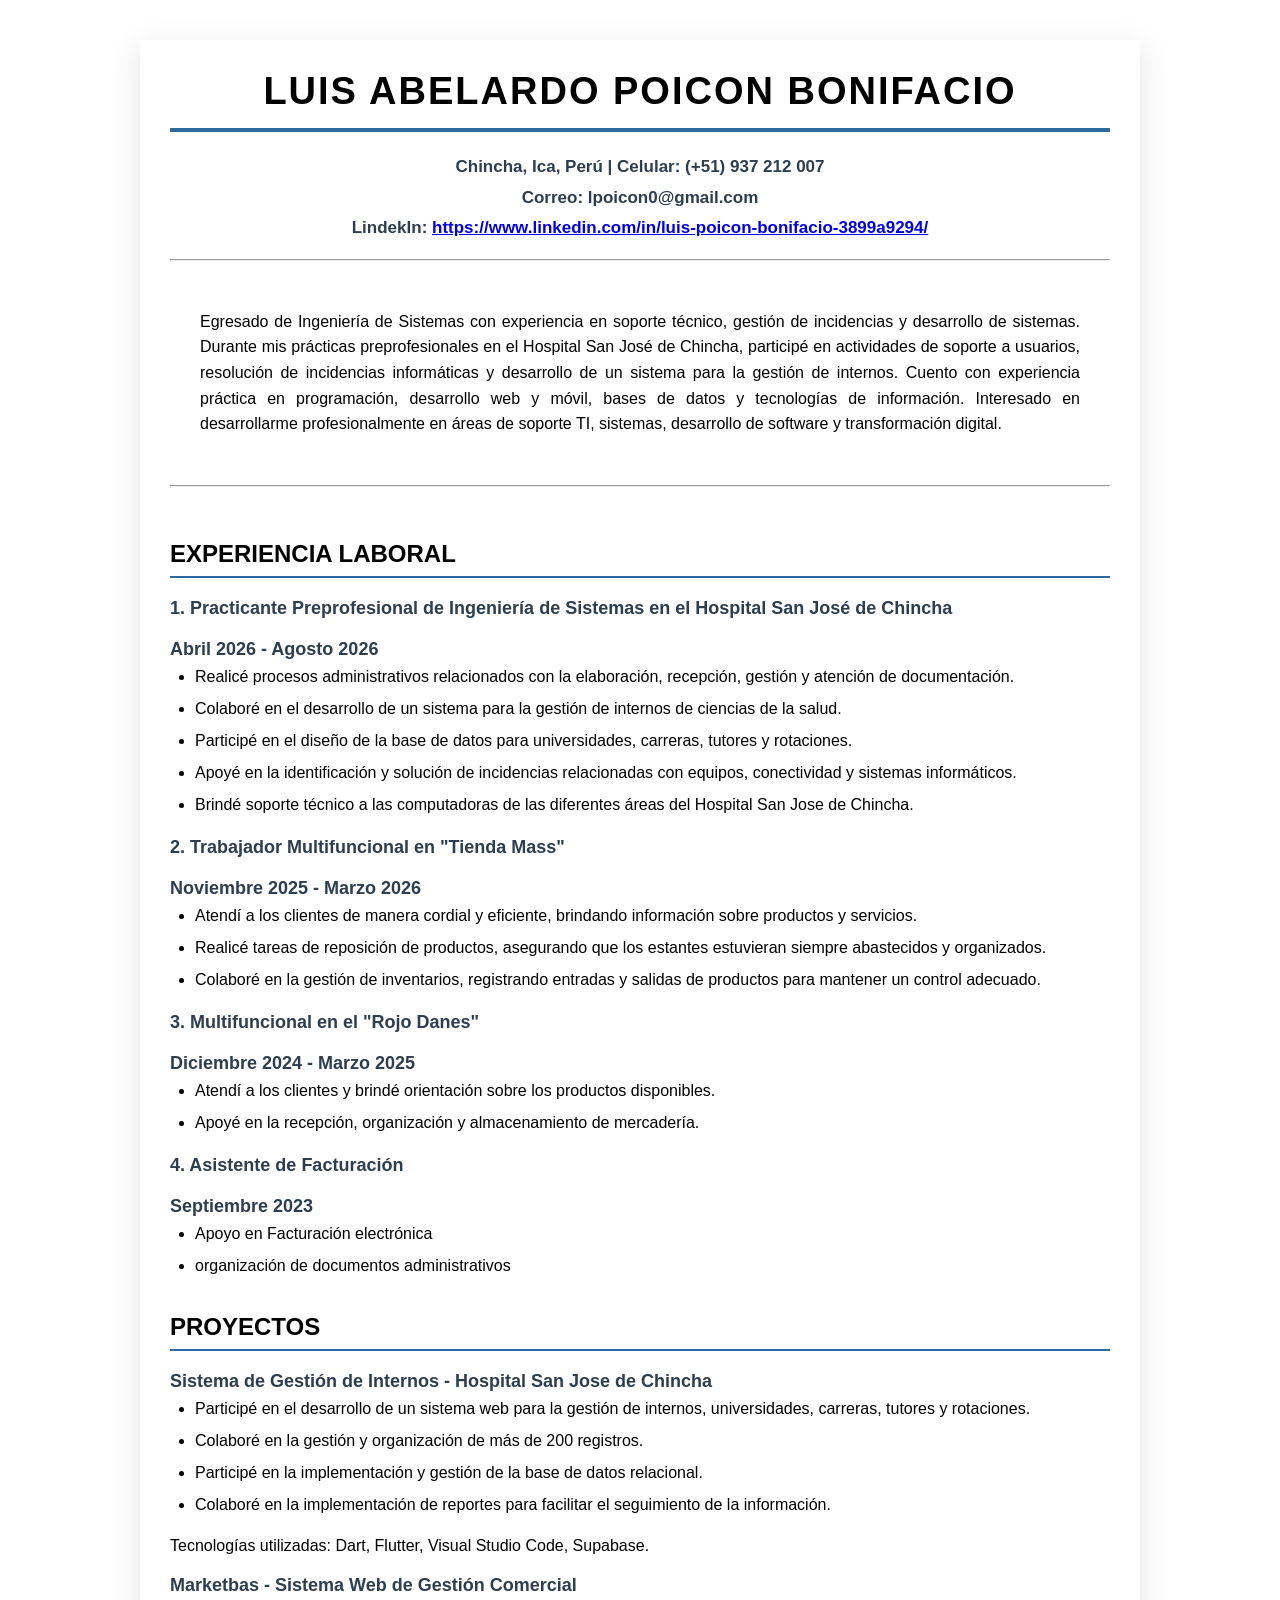
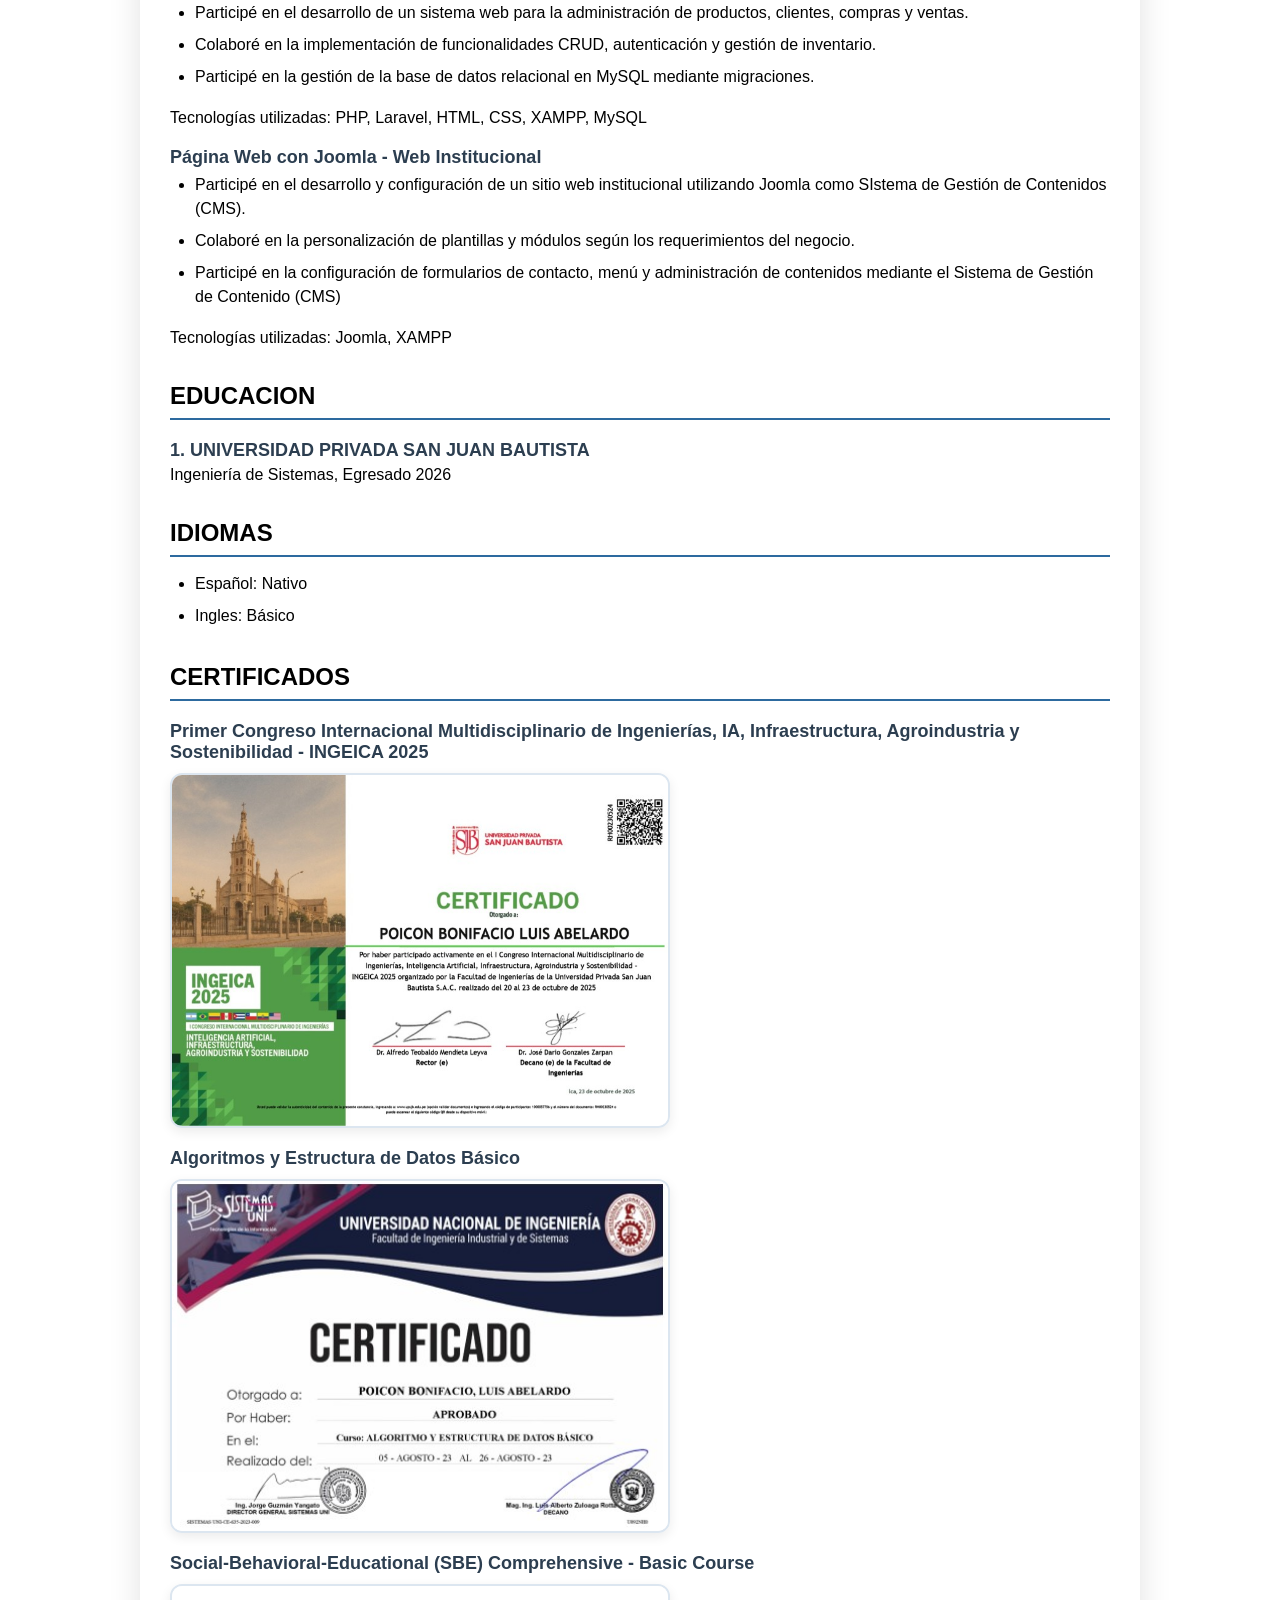
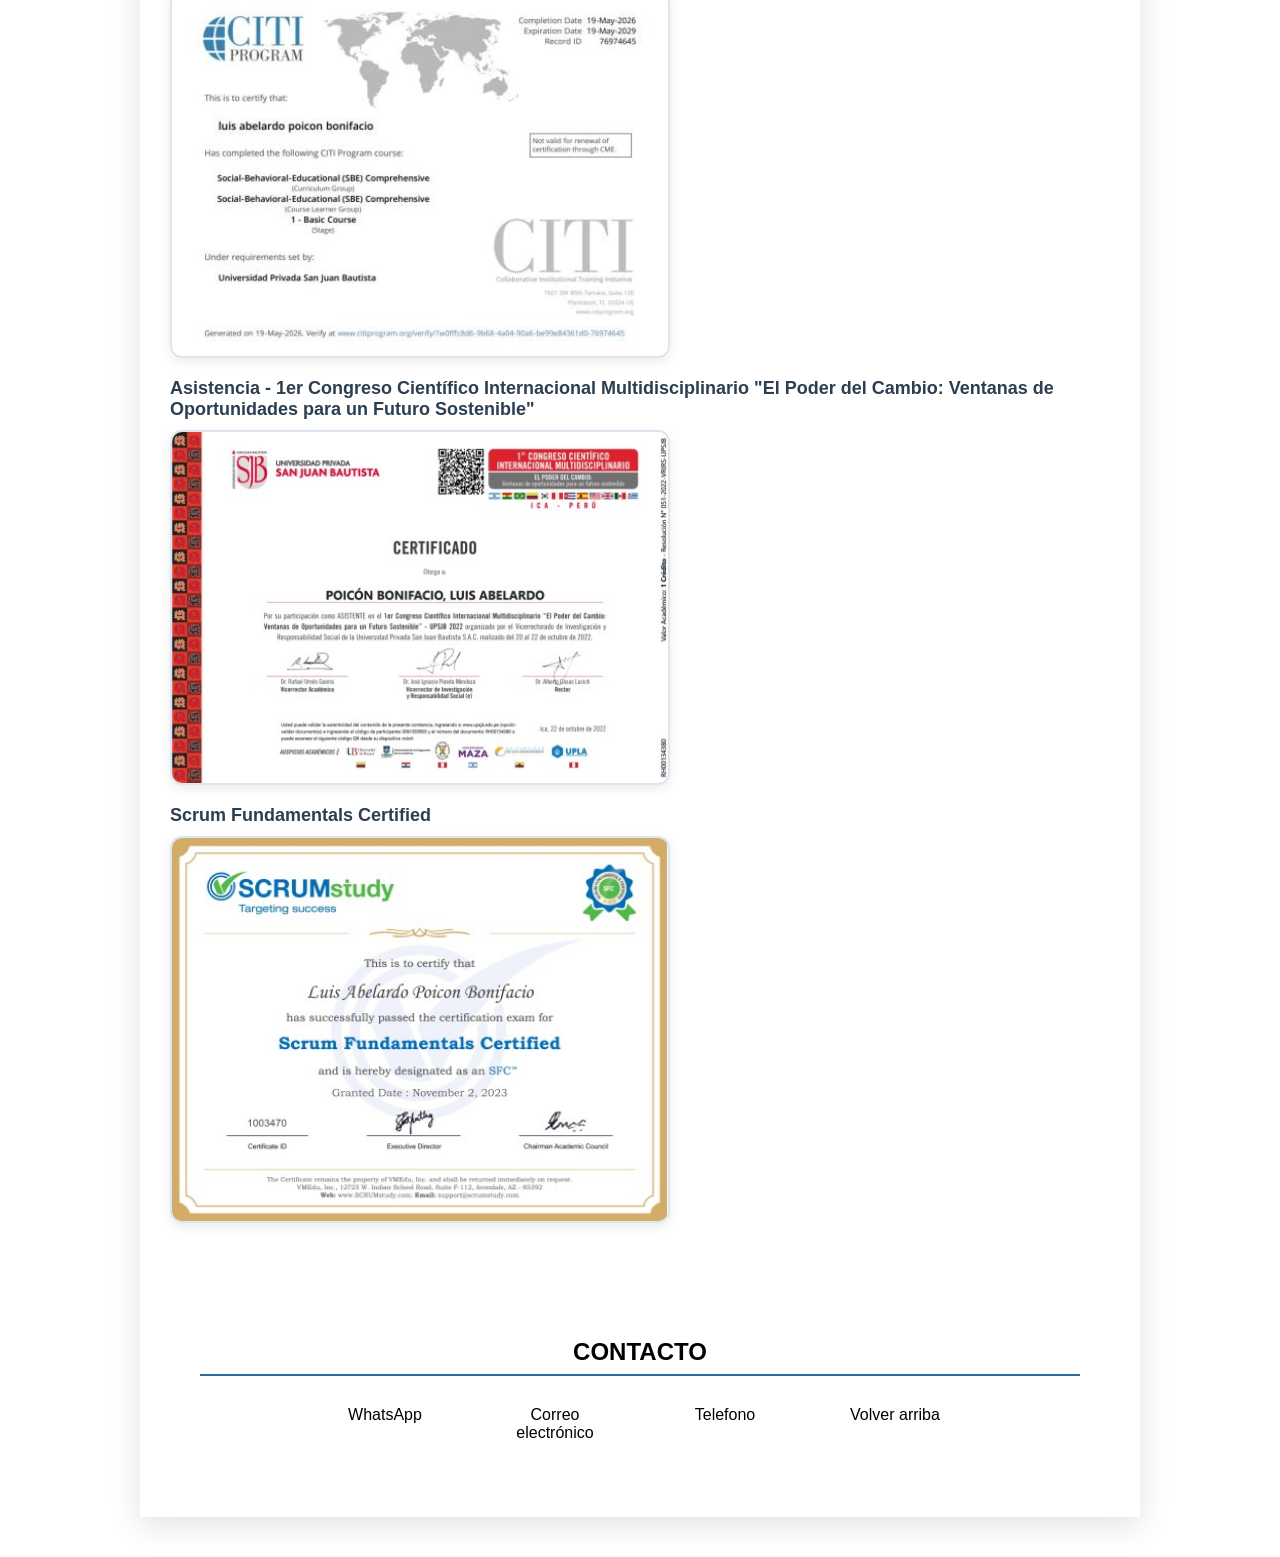
<file: index.html>
<!DOCTYPE html>
<html>
<head>
    <title>Document</title>
    <link rel="stylesheet" href="estilo.css">
</head>
<body>
        <header>

            <h1 class="encabezado" id="INICIO">LUIS ABELARDO POICON BONIFACIO</h1>

        </header>

        <section>
            <article>
                <h2 class="datos" >Chincha, Ica, Perú | Celular: (+51) 937 212 007
                    <br>
                    Correo: lpoicon0@gmail.com
                    <br>
                    LindekIn:
                    <a target="_blank" href="https://www.linkedin.com/in/luis-poicon-bonifacio-3899a9294/">https://www.linkedin.com/in/luis-poicon-bonifacio-3899a9294/</a>

                </h2>
        
                
                <hr><br>
                

                <p class="descripcion">Egresado de Ingeniería de Sistemas con experiencia en soporte técnico, gestión de incidencias y desarrollo de sistemas. Durante mis prácticas preprofesionales en el Hospital San José de Chincha, participé en actividades de soporte a usuarios, resolución de incidencias informáticas y desarrollo de un sistema para la gestión de internos. Cuento con experiencia práctica en programación, desarrollo web y móvil, bases de datos y tecnologías de información. Interesado en desarrollarme profesionalmente en áreas de soporte TI, sistemas, desarrollo de software y transformación digital.</p>
                <br><hr>
                
                <br>    
                
                <h2>EXPERIENCIA LABORAL</h2>
                <H3>1. Practicante Preprofesional de Ingeniería de Sistemas en el Hospital San José de Chincha </H3>
                <h3>Abril 2026 - Agosto 2026</h3>

                <ul>
                    <li>Realicé procesos administrativos relacionados con la elaboración, recepción, gestión y atención de documentación.</li>
                    <li>Colaboré en el desarrollo de un sistema para la gestión de internos de ciencias de la salud.</li>
                    <li>Participé en el diseño de la base de datos para universidades, carreras, tutores y rotaciones.</li>
                    <li>Apoyé en la identificación y solución de incidencias relacionadas con equipos, conectividad y sistemas informáticos.</li>
                    <li>Brindé soporte técnico a las computadoras de las diferentes áreas del Hospital San Jose de Chincha.</li>

                </ul>

                <h3>2. Trabajador Multifuncional en "Tienda Mass"</h3>
                <h3>Noviembre 2025 - Marzo 2026</h3>
                <ul>
                    <li>Atendí a los clientes de manera cordial y eficiente, brindando información sobre productos y servicios.</li>
                    <li>Realicé tareas de reposición de productos, asegurando que los estantes estuvieran siempre abastecidos y organizados.</li>
                    <li>Colaboré en la gestión de inventarios, registrando entradas y salidas de productos para mantener un control adecuado.</li>
                </ul>

                <h3>3. Multifuncional en el "Rojo Danes"</h3>
                <h3>Diciembre 2024 - Marzo 2025</h3>
                <ul>

                    <li>Atendí a los clientes y brindé orientación sobre los productos disponibles.</li>
                    <li>Apoyé en la recepción, organización y almacenamiento de mercadería.</li>

                </ul>

                <h3>4. Asistente de Facturación</h3>
                <h3>Septiembre 2023</h3>

                <ul>

                    <li>Apoyo en Facturación electrónica</li>
                    <li>organización de documentos administrativos</li>

                </ul>

                <H2>PROYECTOS</H2>

                <h3>Sistema de Gestión de Internos - Hospital San Jose de Chincha</h3>
                <ul>
                    <li>Participé en el desarrollo de un sistema web para la gestión de internos, universidades, carreras, tutores y rotaciones.</li>
                    <li>Colaboré en la gestión y organización de más de 200 registros.</li>
                    <li>Participé en la implementación y gestión de la base de datos relacional.</li>
                    <li>Colaboré en la implementación de reportes para facilitar el seguimiento de la información.</li>
                </ul>

                <p>Tecnologías utilizadas: Dart, Flutter, Visual Studio Code, Supabase.</p>

                <h3>Marketbas - Sistema Web de Gestión Comercial</h3>
                <ul>
                    <li>Participé en el desarrollo de un sistema web para la administración de productos, clientes, compras y ventas.</li>
                    <li>Colaboré en la implementación de funcionalidades CRUD, autenticación y gestión de inventario.</li>
                    <li>Participé en la gestión de la base de datos relacional en MySQL mediante migraciones.</li>  
                </ul>

                <p>Tecnologías utilizadas: PHP, Laravel, HTML, CSS, XAMPP, MySQL</p>

                <h3>Página Web con Joomla - Web Institucional</h3>
                <ul>
                    <li>Participé en el desarrollo y configuración de un sitio web institucional utilizando Joomla como SIstema de Gestión de Contenidos (CMS).</li>
                    <li>Colaboré en la personalización de plantillas y módulos según los requerimientos del negocio.</li>
                    <li>Participé en la configuración de formularios de contacto, menú y administración de contenidos mediante el Sistema de Gestión de Contenido (CMS)</li>
                </ul>

               
                <P>Tecnologías utilizadas: Joomla, XAMPP</P>
                

                <H2>EDUCACION</H2>
                <h3>1. UNIVERSIDAD PRIVADA SAN JUAN BAUTISTA</h3>
                <p>Ingeniería de Sistemas, Egresado 2026</p>


                <h2>IDIOMAS</h2>
                <ul>
                    <li>Español: Nativo</li>
                    <li>Ingles: Básico</li>

                </ul>


                <h2>CERTIFICADOS</h2>
                
                <h3>Primer Congreso Internacional Multidisciplinario de Ingenierías, IA, Infraestructura, Agroindustria y Sostenibilidad - INGEICA 2025</h3>
                
                <img src="img/1780603173955.jpg" width="500">

                <h3>Algoritmos y Estructura de Datos Básico</h3>

                <img src="img/1780602526934.jpg" width="500">

                <h3>Social-Behavioral-Educational (SBE) Comprehensive - Basic Course</h3>

                <img src="img/1780591969522.jpg" width="500">

                <h3>Asistencia - 1er Congreso Científico Internacional Multidisciplinario "El Poder del Cambio: Ventanas de Oportunidades para un Futuro Sostenible"</h3>

                <img src="img/1780591666926.jpg" width="500">

                <h3>Scrum Fundamentals Certified</h3>

                <img src="img/1780591518409.jpg" width="500">

            </article>
        </section>

        <footer>

            <h2>CONTACTO</h2>

           <div class="contactos"> 

            <a class="wsp" target="_blank" href="https://wa.me/51937212007">
                WhatsApp</a>

            <a class="correo" target="_blank" href="mailto:lpoicon0@gmail.com">
                Correo electrónico</a>
            <a class="telf" href="tel:+51937212007">
                
                Telefono</a>
            <a class="arriba" href="#INICIO">
                Volver arriba</a>

           </div>    

        </footer>
</body>
</html>
</file>
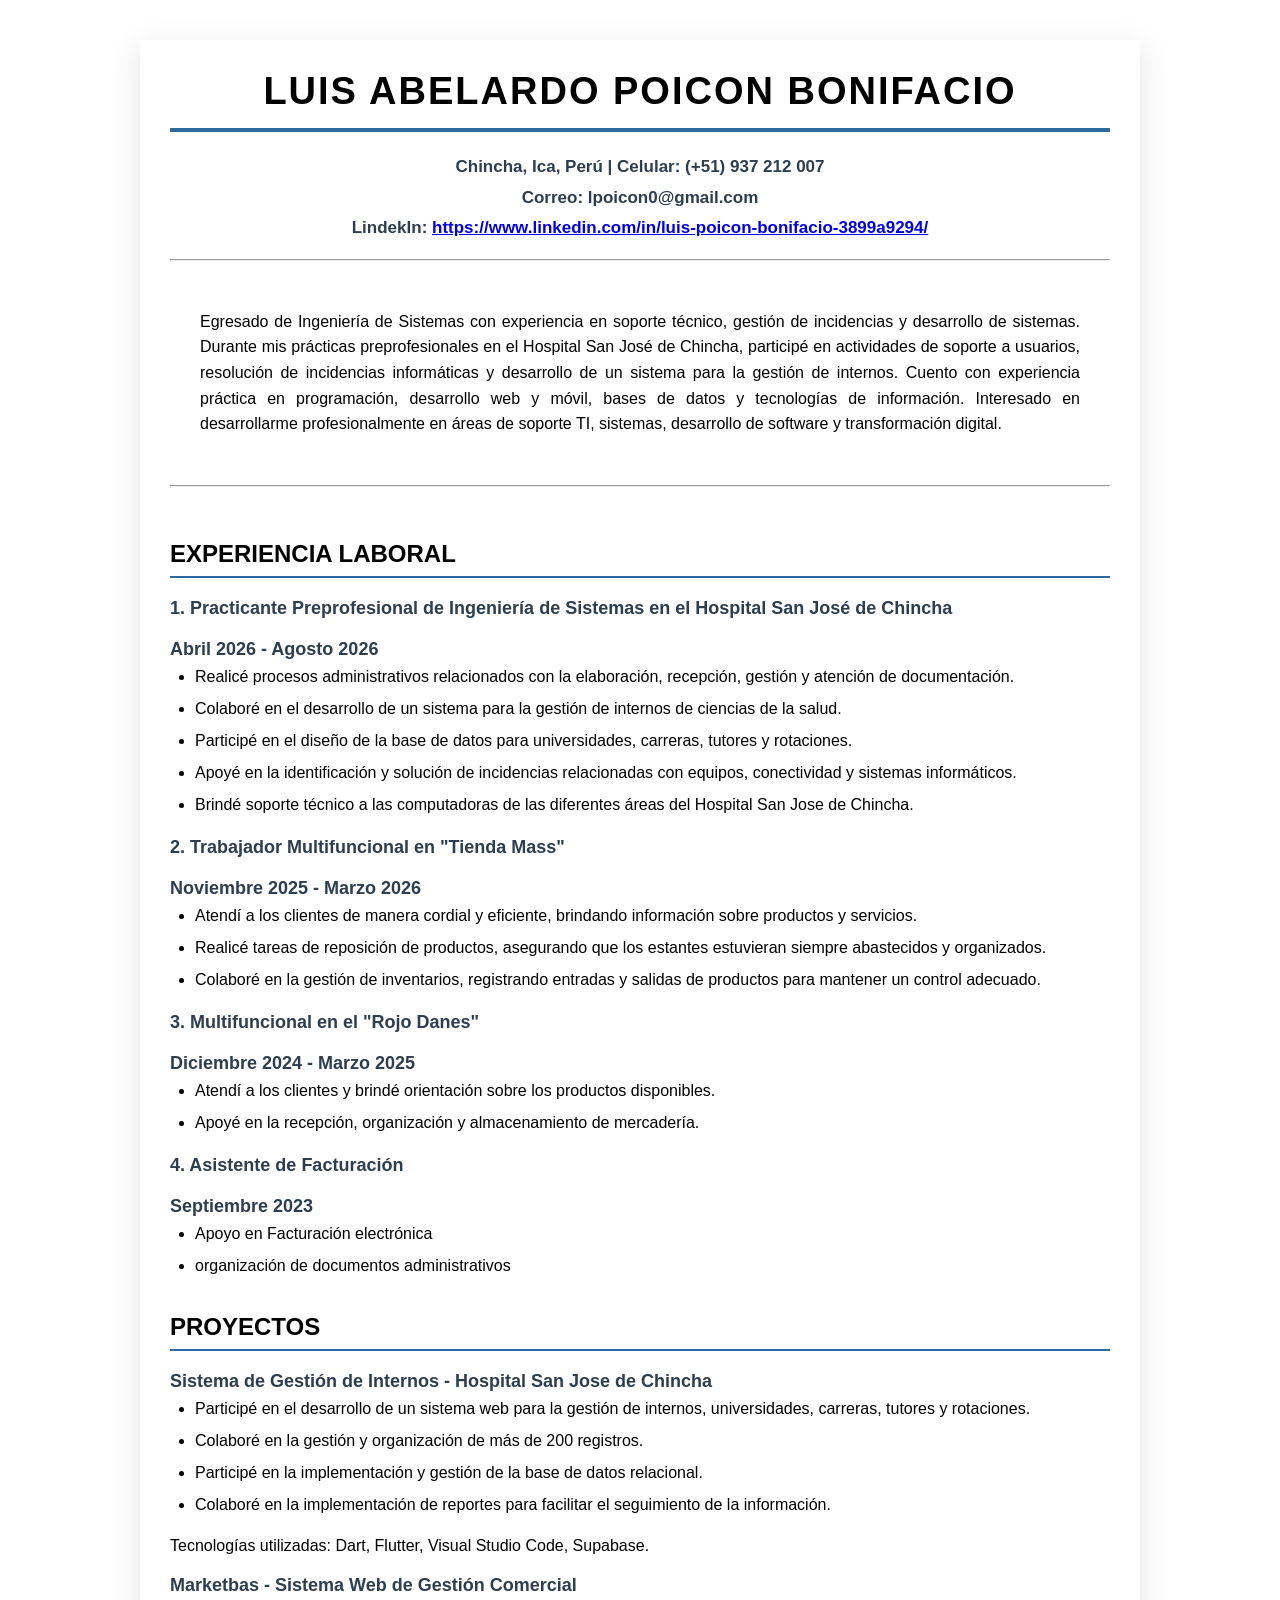
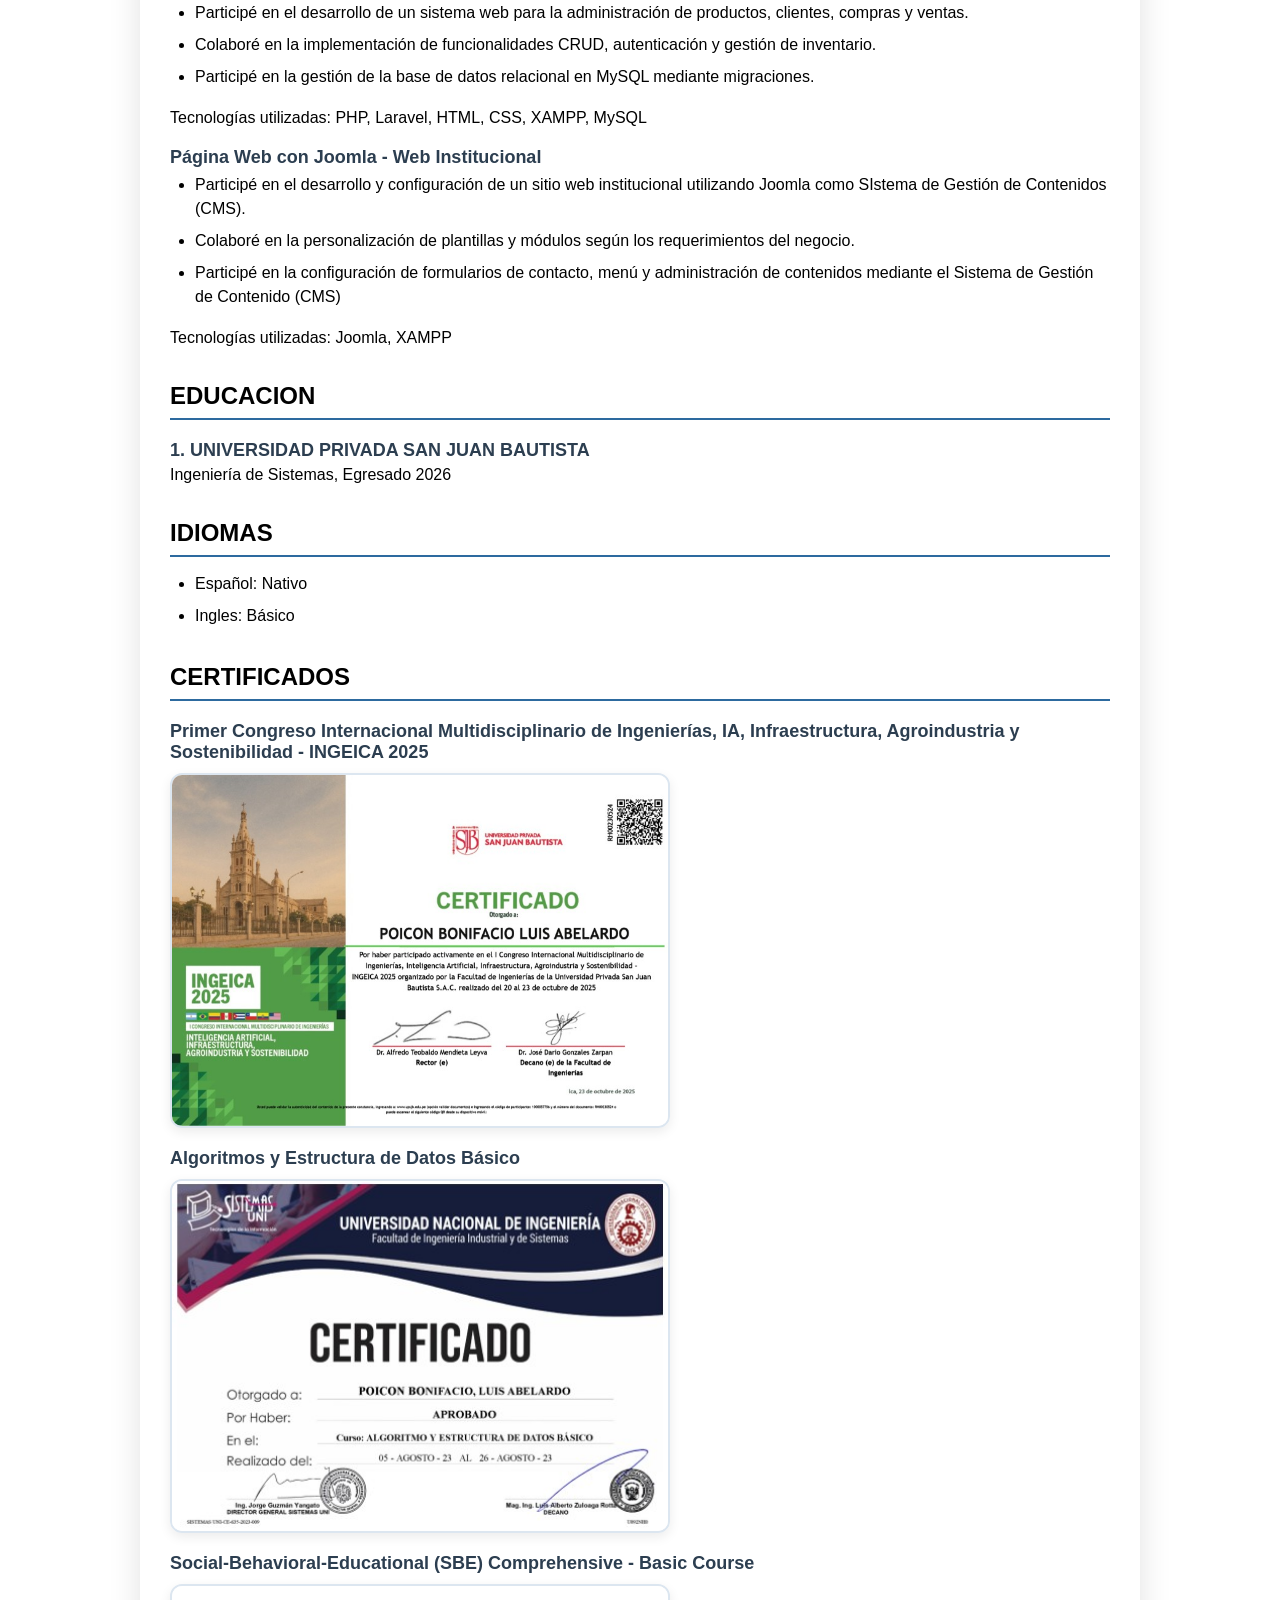
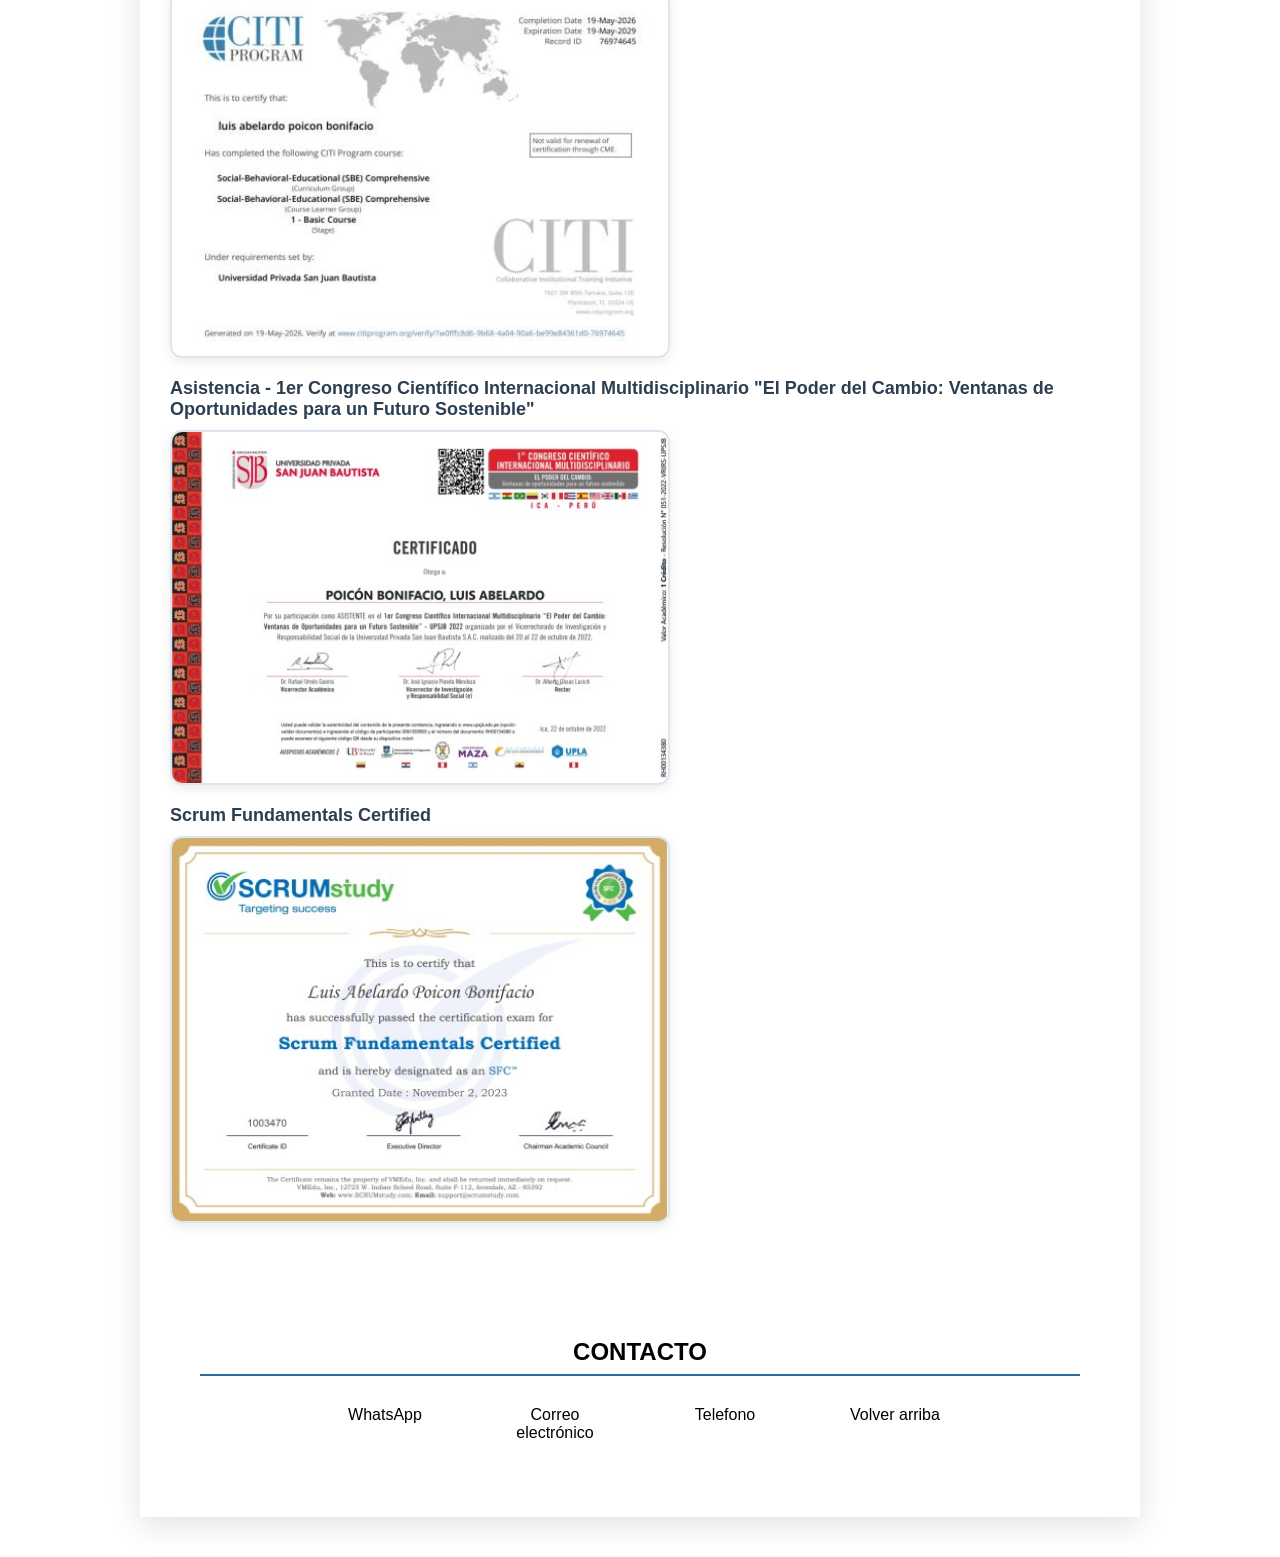
<file: CURIICULUM.HTML>
<!DOCTYPE html>
<html>
<head>
    <title>Document</title>
    <link rel="stylesheet" href="estilo.css">
</head>
<body>
        <header>

            <h1 class="encabezado" id="INICIO">LUIS ABELARDO POICON BONIFACIO</h1>

        </header>

        <section>
            <article>
                <h2 class="datos" >Chincha, Ica, Perú | Celular: (+51) 937 212 007
                    <br>
                    Correo: lpoicon0@gmail.com
                    <br>
                    LindekIn:
                    <a target="_blank" href="https://www.linkedin.com/in/luis-poicon-bonifacio-3899a9294/">https://www.linkedin.com/in/luis-poicon-bonifacio-3899a9294/</a>

                </h2>
        
                
                <hr><br>
                

                <p class="descripcion">Egresado de Ingeniería de Sistemas con experiencia en soporte técnico, gestión de incidencias y desarrollo de sistemas. Durante mis prácticas preprofesionales en el Hospital San José de Chincha, participé en actividades de soporte a usuarios, resolución de incidencias informáticas y desarrollo de un sistema para la gestión de internos. Cuento con experiencia práctica en programación, desarrollo web y móvil, bases de datos y tecnologías de información. Interesado en desarrollarme profesionalmente en áreas de soporte TI, sistemas, desarrollo de software y transformación digital.</p>
                <br><hr>
                
                <br>    
                
                <h2>EXPERIENCIA LABORAL</h2>
                <H3>1. Practicante Preprofesional de Ingeniería de Sistemas en el Hospital San José de Chincha </H3>
                <h3>Abril 2026 - Agosto 2026</h3>

                <ul>
                    <li>Realicé procesos administrativos relacionados con la elaboración, recepción, gestión y atención de documentación.</li>
                    <li>Colaboré en el desarrollo de un sistema para la gestión de internos de ciencias de la salud.</li>
                    <li>Participé en el diseño de la base de datos para universidades, carreras, tutores y rotaciones.</li>
                    <li>Apoyé en la identificación y solución de incidencias relacionadas con equipos, conectividad y sistemas informáticos.</li>
                    <li>Brindé soporte técnico a las computadoras de las diferentes áreas del Hospital San Jose de Chincha.</li>

                </ul>

                <h3>2. Trabajador Multifuncional en "Tienda Mass"</h3>
                <h3>Noviembre 2025 - Marzo 2026</h3>
                <ul>
                    <li>Atendí a los clientes de manera cordial y eficiente, brindando información sobre productos y servicios.</li>
                    <li>Realicé tareas de reposición de productos, asegurando que los estantes estuvieran siempre abastecidos y organizados.</li>
                    <li>Colaboré en la gestión de inventarios, registrando entradas y salidas de productos para mantener un control adecuado.</li>
                </ul>

                <h3>3. Multifuncional en el "Rojo Danes"</h3>
                <h3>Diciembre 2024 - Marzo 2025</h3>
                <ul>

                    <li>Atendí a los clientes y brindé orientación sobre los productos disponibles.</li>
                    <li>Apoyé en la recepción, organización y almacenamiento de mercadería.</li>

                </ul>

                <h3>4. Asistente de Facturación</h3>
                <h3>Septiembre 2023</h3>

                <ul>

                    <li>Apoyo en Facturación electrónica</li>
                    <li>organización de documentos administrativos</li>

                </ul>

                <H2>PROYECTOS</H2>

                <h3>Sistema de Gestión de Internos - Hospital San Jose de Chincha</h3>
                <ul>
                    <li>Participé en el desarrollo de un sistema web para la gestión de internos, universidades, carreras, tutores y rotaciones.</li>
                    <li>Colaboré en la gestión y organización de más de 200 registros.</li>
                    <li>Participé en la implementación y gestión de la base de datos relacional.</li>
                    <li>Colaboré en la implementación de reportes para facilitar el seguimiento de la información.</li>
                </ul>

                <p>Tecnologías utilizadas: Dart, Flutter, Visual Studio Code, Supabase.</p>

                <h3>Marketbas - Sistema Web de Gestión Comercial</h3>
                <ul>
                    <li>Participé en el desarrollo de un sistema web para la administración de productos, clientes, compras y ventas.</li>
                    <li>Colaboré en la implementación de funcionalidades CRUD, autenticación y gestión de inventario.</li>
                    <li>Participé en la gestión de la base de datos relacional en MySQL mediante migraciones.</li>  
                </ul>

                <p>Tecnologías utilizadas: PHP, Laravel, HTML, CSS, XAMPP, MySQL</p>

                <h3>Página Web con Joomla - Web Institucional</h3>
                <ul>
                    <li>Participé en el desarrollo y configuración de un sitio web institucional utilizando Joomla como SIstema de Gestión de Contenidos (CMS).</li>
                    <li>Colaboré en la personalización de plantillas y módulos según los requerimientos del negocio.</li>
                    <li>Participé en la configuración de formularios de contacto, menú y administración de contenidos mediante el Sistema de Gestión de Contenido (CMS)</li>
                </ul>

               
                <P>Tecnologías utilizadas: Joomla, XAMPP</P>
                

                <H2>EDUCACION</H2>
                <h3>1. UNIVERSIDAD PRIVADA SAN JUAN BAUTISTA</h3>
                <p>Ingeniería de Sistemas, Egresado 2026</p>


                <h2>IDIOMAS</h2>
                <ul>
                    <li>Español: Nativo</li>
                    <li>Ingles: Básico</li>

                </ul>


                <h2>CERTIFICADOS</h2>
                
                <h3>Primer Congreso Internacional Multidisciplinario de Ingenierías, IA, Infraestructura, Agroindustria y Sostenibilidad - INGEICA 2025</h3>
                
                <img src="/img/1780603173955.jpg" width="500">

                <h3>Algoritmos y Estructura de Datos Básico</h3>

                <img src="/img/1780602526934.jpg" width="500">

                <h3>Social-Behavioral-Educational (SBE) Comprehensive - Basic Course</h3>

                <img src="/img/1780591969522.jpg" width="500">

                <h3>Asistencia - 1er Congreso Científico Internacional Multidisciplinario "El Poder del Cambio: Ventanas de Oportunidades para un Futuro Sostenible"</h3>

                <img src="/img/1780591666926.jpg" width="500">

                <h3>Scrum Fundamentals Certified</h3>

                <img src="/img/1780591518409.jpg" width="500">

            </article>
        </section>

        <footer>

            <h2>CONTACTO</h2>

           <div class="contactos"> 

            <a class="wsp" target="_blank" href="https://wa.me/51937212007">
                WhatsApp</a>

            <a class="correo" target="_blank" href="mailto:lpoicon0@gmail.com">
                Correo electrónico</a>
            <a class="telf" href="tel:+51937212007">
                
                Telefono</a>
            <a class="arriba" href="#INICIO">
                Volver arriba</a>

           </div>    

        </footer>
</body>
</html>
</file>
<file: estilo.css>
*{
    font-family: 'Segoe UI', Tahoma, Geneva, Verdana, sans-serif;
    margin: 0;
    padding: 0;
    box-sizing: border-box;

}

body {
    max-width: 1000px;
    margin: 40px auto;
    padding: 30px;
    background-color: #ffffff;
    border-radius: 0px;
    box-shadow: 0 8px 30px rgba(0, 0, 0, 0.12);
    
}

h1.encabezado {
    font-size: 38px;
    color: #000000;
    text-align: center;
    margin-bottom: 5px;
    border-bottom: 4px solid #2d6a9f;
    padding-bottom: 15px;
    font-weight: 700;
    letter-spacing: 2px;
}

h2.datos {
    font-size: 17px;
    color: #2c3e50;
    text-align: center;
    padding: 15px;
    line-height: 1.8;
}

p.descripcion {
    font-size: 16px;
    text-align: justify;
    padding: 30px;
    line-height: 1.6;
}

h2:not(.datos):not(.encabezado) {
    color: #000000; 
    font-size: 24px;
    margin-top: 35px;
    margin-bottom: 15px;
    padding-bottom: 8px;
    border-bottom: 2px solid #2d6a9f;
    text-transform: uppercase;

}

h3 {
    color: #2c3e50;
    font-size: 18px;
    margin-top: 20px;
    margin-bottom: 5px;
    font-weight: 600;
}

ul {
    padding-left: 25px;
    margin-bottom: 20px;
}
li {
    margin-bottom: 8px;
    line-height: 1.5;
}

img {
    width: 100%;
    max-width: 500px;
    height: auto;
    border-radius: 12px;
    border: 2px solid #dce6f0;
    margin: 10px 0 20px 0;
    box-shadow: 0 4px 12px rgba(0,0,0,0.08);
    display: block;
}

footer {
    margin-top: 50px;
    padding: 30px;
    border-radius: 20px;
    text-align: center;
}

.contactos {
    display: flex;
    justify-content: center;
    gap: 20px;
    flex-wrap: wrap;
}

.contactos a {
    width: 150px;
    padding: 15px 10px;
    border-radius: 50px;
    text-decoration: none;
    color: #000000;
    background-color: white;
    border: 2px;
    font-weight: 100;
    transition: 0.3s
}

.contactos .wsp:hover {
    background-color: #25D366;
    color: white;
    border-color: #25D366;
}

.contactos .correo:hover {
    background-color: #949e00;
    color: white;
    border-color: #949e00;
}

.contactos .telf:hover {
    background-color: #293670;
    color: white;
    border-color: #293670;
}

.contactos .arriba:hover {
    background-color: #8b4635;
    color: white;
    border-color: #8b4635;
}
</file>
